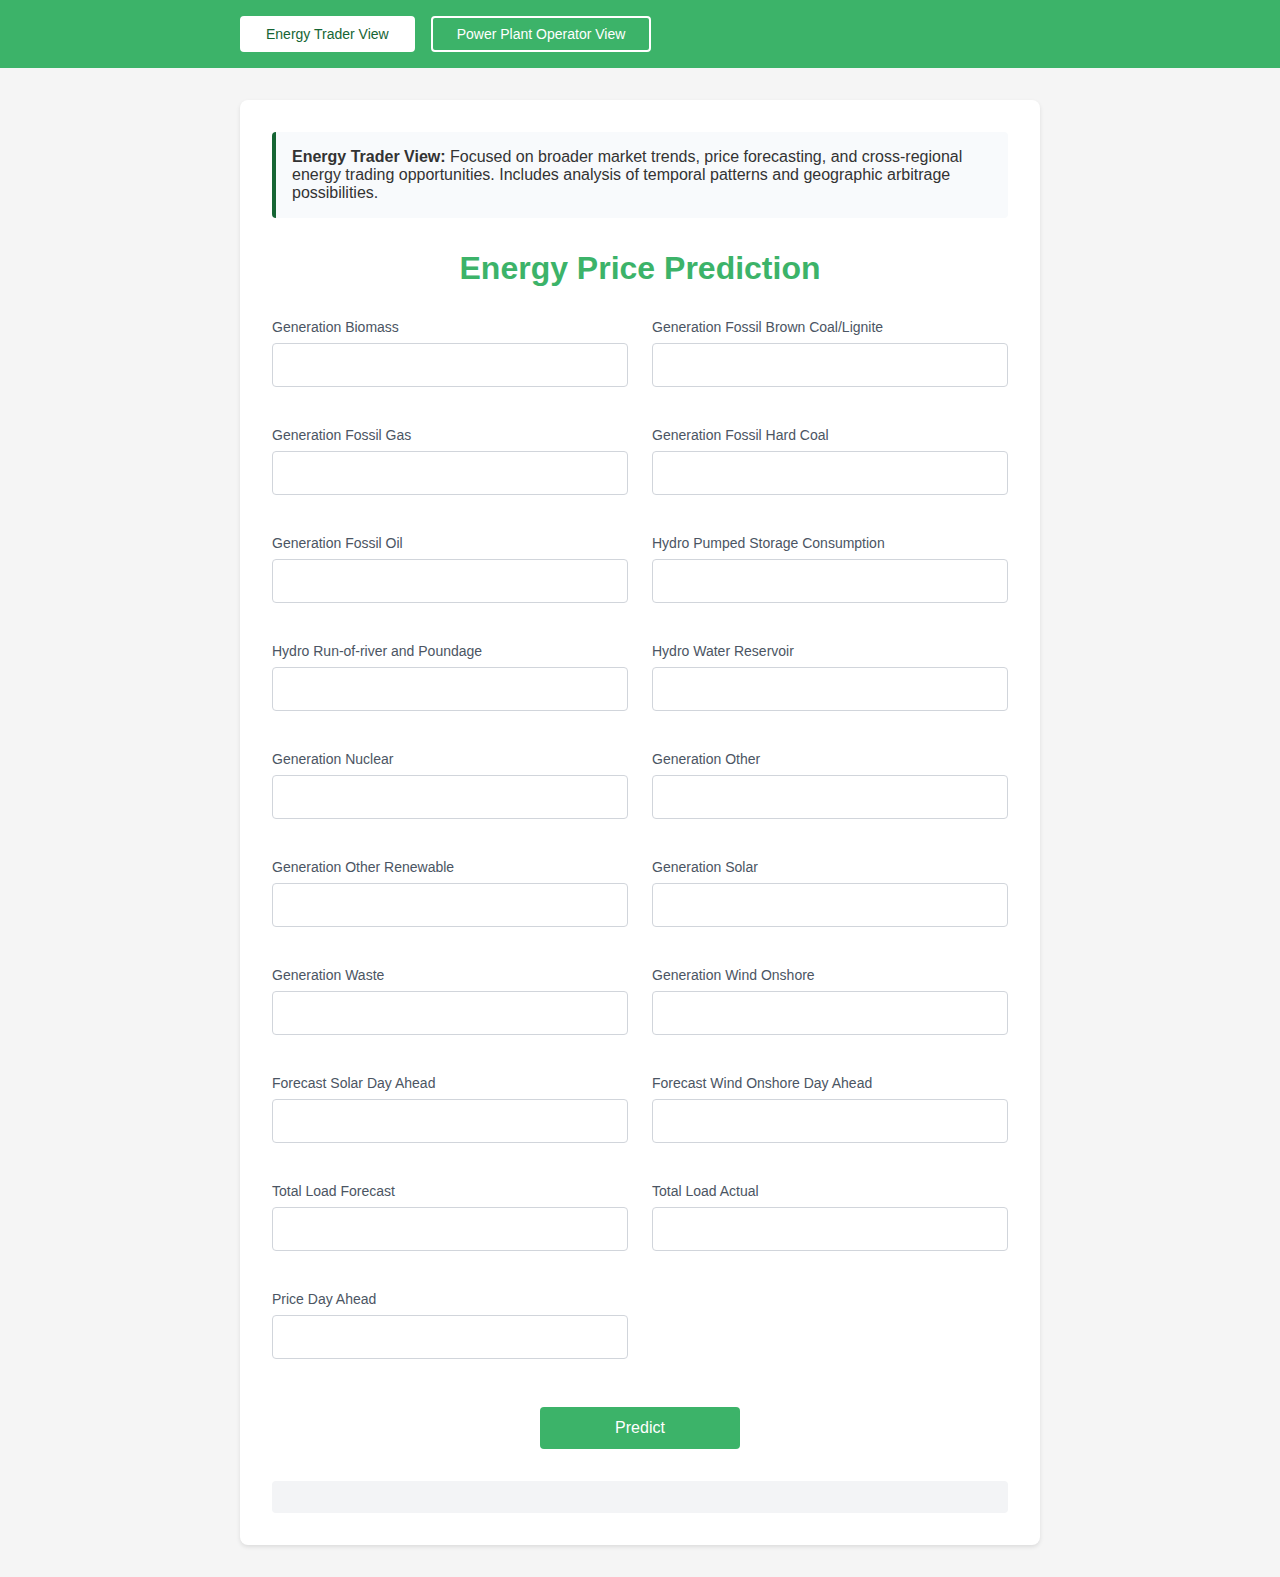
<file: index.html>
<!DOCTYPE html>
<html lang="en">
<head>
    <meta charset="UTF-8">
    <meta name="viewport" content="width=device-width, initial-scale=1.0">
    <title>Energy Price Prediction</title>
    <link rel="stylesheet" href="style.css">
    <script src="https://code.jquery.com/jquery-3.6.0.min.js"></script>
</head>
<body>
    <div class="nav-container">
        <div class="role-selector">
            <button class="role-btn active" data-role="trader">Energy Trader View</button>
            <button class="role-btn" data-role="operator">Power Plant Operator View</button>
        </div>
    </div>

    <div class="container">
        <div class="role-description" id="role-description">
            <strong>Energy Trader View:</strong> Focused on broader market trends, price forecasting, and cross-regional energy trading opportunities. Includes analysis of temporal patterns and geographic arbitrage possibilities.
        </div>
        
        <h1>Energy Price Prediction</h1>
        <form id="prediction-form">
            <div class="form-grid">
                <div class="form-group">
                    <label for="generation_biomass">Generation Biomass</label>
                    <input type="number" id="generation_biomass" name="generation biomass" required>
                </div>
                
                <div class="form-group">
                    <label for="generation_fossil_brown_coal">Generation Fossil Brown Coal/Lignite</label>
                    <input type="number" id="generation_fossil_brown_coal" name="generation fossil brown coal/lignite" required>
                </div>
                
                <div class="form-group">
                    <label for="generation_fossil_gas">Generation Fossil Gas</label>
                    <input type="number" id="generation_fossil_gas" name="generation fossil gas" required>
                </div>
                
                <div class="form-group">
                    <label for="generation_fossil_hard_coal">Generation Fossil Hard Coal</label>
                    <input type="number" id="generation_fossil_hard_coal" name="generation fossil hard coal" required>
                </div>
                
                <div class="form-group">
                    <label for="generation_fossil_oil">Generation Fossil Oil</label>
                    <input type="number" id="generation_fossil_oil" name="generation fossil oil" required>
                </div>
                
                <div class="form-group">
                    <label for="generation_hydro_pumped_storage_consumption">Hydro Pumped Storage Consumption</label>
                    <input type="number" id="generation_hydro_pumped_storage_consumption" name="generation hydro pumped storage consumption" required>
                </div>
                
                <div class="form-group">
                    <label for="generation_hydro_run_of_river_and_poundage">Hydro Run-of-river and Poundage</label>
                    <input type="number" id="generation_hydro_run_of_river_and_poundage" name="generation hydro run-of-river and poundage" required>
                </div>
                
                <div class="form-group">
                    <label for="generation_hydro_water_reservoir">Hydro Water Reservoir</label>
                    <input type="number" id="generation_hydro_water_reservoir" name="generation hydro water reservoir" required>
                </div>
                
                <div class="form-group">
                    <label for="generation_nuclear">Generation Nuclear</label>
                    <input type="number" id="generation_nuclear" name="generation nuclear" required>
                </div>
                
                <div class="form-group">
                    <label for="generation_other">Generation Other</label>
                    <input type="number" id="generation_other" name="generation other" required>
                </div>
                
                <div class="form-group">
                    <label for="generation_other_renewable">Generation Other Renewable</label>
                    <input type="number" id="generation_other_renewable" name="generation other renewable" required>
                </div>
                
                <div class="form-group">
                    <label for="generation_solar">Generation Solar</label>
                    <input type="number" id="generation_solar" name="generation solar" required>
                </div>
                
                <div class="form-group">
                    <label for="generation_waste">Generation Waste</label>
                    <input type="number" id="generation_waste" name="generation waste" required>
                </div>
                
                <div class="form-group">
                    <label for="generation_wind_onshore">Generation Wind Onshore</label>
                    <input type="number" id="generation_wind_onshore" name="generation wind onshore" required>
                </div>
                
                <div class="form-group">
                    <label for="forecast_solar_day_ahead">Forecast Solar Day Ahead</label>
                    <input type="number" id="forecast_solar_day_ahead" name="forecast solar day ahead" required>
                </div>
                
                <div class="form-group">
                    <label for="forecast_wind_onshore_day_ahead">Forecast Wind Onshore Day Ahead</label>
                    <input type="number" id="forecast_wind_onshore_day_ahead" name="forecast wind onshore day ahead" required>
                </div>
                
                <div class="form-group">
                    <label for="total_load_forecast">Total Load Forecast</label>
                    <input type="number" id="total_load_forecast" name="total load forecast" required>
                </div>
                
                <div class="form-group">
                    <label for="total_load_actual">Total Load Actual</label>
                    <input type="number" id="total_load_actual" name="total load actual" required>
                </div>
                
                <div class="form-group">
                    <label for="price_day_ahead">Price Day Ahead</label>
                    <input type="number" id="price_day_ahead" name="price day ahead" required>
                </div>
            </div>
            
            <button type="submit">Predict</button>
        </form>

        <div id="result"></div>
    </div>

    <script>
        $(document).ready(function() {
            $('.role-btn').click(function() {
                // Update active button
                $('.role-btn').removeClass('active');
                $(this).addClass('active');
                
                // Update description based on role
                const role = $(this).data('role');
                const description = role === 'trader' 
                    ? '<strong>Energy Trader View:</strong> Focused on broader market trends, price forecasting, and cross-regional energy trading opportunities. Includes analysis of temporal patterns and geographic arbitrage possibilities.'
                    : '<strong>Power Plant Operator View:</strong> Focused on specific plant performance metrics, local grid conditions, and operational efficiency. Includes detailed unit-level analysis and maintenance scheduling implications.';
                
                $('#role-description').html(description);
            });
        });
    </script>
</body>
</html>
</file>
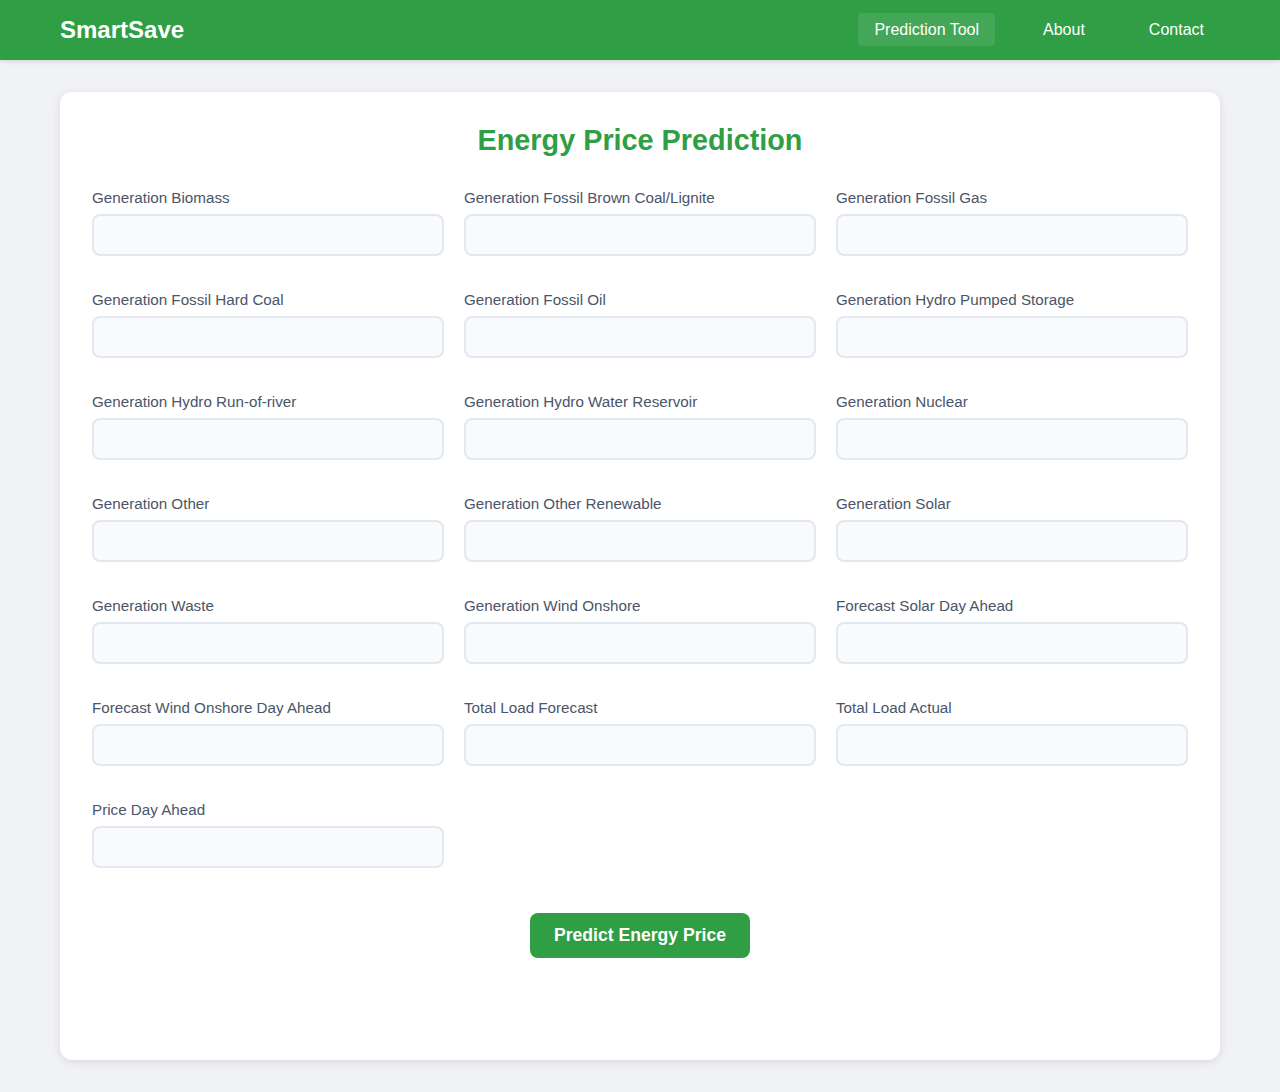
<file: frontend/index.html>
<!DOCTYPE html>
<html lang="en">
<head>
    <meta charset="UTF-8">
    <meta name="viewport" content="width=device-width, initial-scale=1.0">
    <title>SmartSave - Energy Price Prediction</title>
    <link rel="icon" type="image/x-icon" href="favicon.ico">
    <script src="https://code.jquery.com/jquery-3.6.0.min.js"></script>
    <link rel="stylesheet" href="style.css">
</head>
<body>
    <nav class="navbar">
        <div class="nav-content">
            <div class="nav-logo">SmartSave</div>
            <ul class="nav-links">
                <li><a href="#" class="active">Prediction Tool</a></li>
                <li><a href="#">About</a></li>
                <li><a href="#">Contact</a></li>
            </ul>
        </div>
    </nav>

    <main class="container">
        <div class="content-box">
            <h2 class="section-title">Energy Price Prediction</h2>
            <form id="prediction-form">
                <div class="form-grid">
                    <div class="form-group">
                        <label for="generation_biomass">Generation Biomass</label>
                        <input type="number" id="generation_biomass" name="generation biomass" required>
                    </div>
                    
                    <div class="form-group">
                        <label for="generation_fossil_brown_coal">Generation Fossil Brown Coal/Lignite</label>
                        <input type="number" id="generation_fossil_brown_coal" name="generation fossil brown coal/lignite" required>
                    </div>
                    
                    <div class="form-group">
                        <label for="generation_fossil_gas">Generation Fossil Gas</label>
                        <input type="number" id="generation_fossil_gas" name="generation fossil gas" required>
                    </div>
                    
                    <div class="form-group">
                        <label for="generation_fossil_hard_coal">Generation Fossil Hard Coal</label>
                        <input type="number" id="generation_fossil_hard_coal" name="generation fossil hard coal" required>
                    </div>
                    
                    <div class="form-group">
                        <label for="generation_fossil_oil">Generation Fossil Oil</label>
                        <input type="number" id="generation_fossil_oil" name="generation fossil oil" required>
                    </div>
                    
                    <div class="form-group">
                        <label for="generation_hydro_pumped_storage_consumption">Generation Hydro Pumped Storage</label>
                        <input type="number" id="generation_hydro_pumped_storage_consumption" name="generation hydro pumped storage consumption" required>
                    </div>
                    
                    <div class="form-group">
                        <label for="generation_hydro_run_of_river_and_poundage">Generation Hydro Run-of-river</label>
                        <input type="number" id="generation_hydro_run_of_river_and_poundage" name="generation hydro run-of-river and poundage" required>
                    </div>
                    
                    <div class="form-group">
                        <label for="generation_hydro_water_reservoir">Generation Hydro Water Reservoir</label>
                        <input type="number" id="generation_hydro_water_reservoir" name="generation hydro water reservoir" required>
                    </div>
                    
                    <div class="form-group">
                        <label for="generation_nuclear">Generation Nuclear</label>
                        <input type="number" id="generation_nuclear" name="generation nuclear" required>
                    </div>
                    
                    <div class="form-group">
                        <label for="generation_other">Generation Other</label>
                        <input type="number" id="generation_other" name="generation other" required>
                    </div>
                    
                    <div class="form-group">
                        <label for="generation_other_renewable">Generation Other Renewable</label>
                        <input type="number" id="generation_other_renewable" name="generation other renewable" required>
                    </div>
                    
                    <div class="form-group">
                        <label for="generation_solar">Generation Solar</label>
                        <input type="number" id="generation_solar" name="generation solar" required>
                    </div>
                    
                    <div class="form-group">
                        <label for="generation_waste">Generation Waste</label>
                        <input type="number" id="generation_waste" name="generation waste" required>
                    </div>
                    
                    <div class="form-group">
                        <label for="generation_wind_onshore">Generation Wind Onshore</label>
                        <input type="number" id="generation_wind_onshore" name="generation wind onshore" required>
                    </div>
                    
                    <div class="form-group">
                        <label for="forecast_solar_day_ahead">Forecast Solar Day Ahead</label>
                        <input type="number" id="forecast_solar_day_ahead" name="forecast solar day ahead" required>
                    </div>
                    
                    <div class="form-group">
                        <label for="forecast_wind_onshore_day_ahead">Forecast Wind Onshore Day Ahead</label>
                        <input type="number" id="forecast_wind_onshore_day_ahead" name="forecast wind onshore day ahead" required>
                    </div>
                    
                    <div class="form-group">
                        <label for="total_load_forecast">Total Load Forecast</label>
                        <input type="number" id="total_load_forecast" name="total load forecast" required>
                    </div>
                    
                    <div class="form-group">
                        <label for="total_load_actual">Total Load Actual</label>
                        <input type="number" id="total_load_actual" name="total load actual" required>
                    </div>
                    
                    <div class="form-group">
                        <label for="price_day_ahead">Price Day Ahead</label>
                        <input type="number" id="price_day_ahead" name="price day ahead" required>
                    </div>
                </div>
                
                <button type="submit">Predict Energy Price</button>
            </form>

            <div id="result"></div>
        </div>
    </main>

    <script>
        $(document).ready(function() {
            const API_URL = 'https://smartsave-cgw1.onrender.com';
    
            $('#prediction-form').submit(function(e) {
                e.preventDefault();
                
                $('#result').html('<p>Calculating prediction...</p>');
                
                const formData = {};
                $(this).serializeArray().forEach(item => {
                    formData[item.name] = item.value;
                });
                
                $.ajax({
                    url: `${API_URL}/predict`,
                    method: 'POST',
                    data: formData,
                    success: function(response) {
                        $('#result').html(`
                            <div class="prediction-result">
                                <h3>Prediction Results</h3>
                                <p>Predicted Price: €${response.predicted_price.toFixed(2)}</p>
                                <p>Recommended Action: ${response.action}</p>
                            </div>
                        `);
                    },
                    error: function(xhr, status, error) {
                        $('#result').html(`<div class="error">Error: ${error}</div>`);
                    }
                });
            });
        });
    </script>
</body>
</html>
</file>
<file: style.css>
* {
    margin: 0;
    padding: 0;
    box-sizing: border-box;
    font-family: -apple-system, BlinkMacSystemFont, 'Segoe UI', Roboto, Oxygen, Ubuntu, Cantarell, sans-serif;
}

body {
    background-color: #f5f5f5;
    padding: 0;
    color: #333;
}

.nav-container {
    background-color: #3cb369;  /* Changed to green */
    padding: 1rem 2rem;
    margin-bottom: 2rem;
}

.role-selector {
    max-width: 800px;
    margin: 0 auto;
    display: flex;
    gap: 1rem;
}

.role-btn {
    padding: 0.5rem 1.5rem;
    border: 2px solid white;
    background: transparent;
    color: white;
    border-radius: 4px;
    cursor: pointer;
    font-size: 0.875rem;
    transition: all 0.2s;
}

.role-btn.active {
    background-color: white;
    color: #166534;  /* Changed to green */
}

.role-btn:hover {
    background-color: rgba(255, 255, 255, 0.1);
}

.role-btn.active:hover {
    background-color: #f8fafc;
}

.container {
    max-width: 800px;
    margin: 2rem auto;
    background: white;
    padding: 2rem;
    border-radius: 8px;
    box-shadow: 0 2px 4px rgba(0,0,0,0.1);
}

h1 {
    color: #3cb369;  /* Changed to green */
    margin-bottom: 2rem;
    text-align: center;
    font-size: 2rem;
}

.role-description {
    background-color: #f8fafc;
    border-radius: 4px;
    padding: 1rem;
    margin-bottom: 2rem;
    border-left: 4px solid #166534;  /* Changed to green */
}

.form-grid {
    display: grid;
    grid-template-columns: repeat(auto-fit, minmax(300px, 1fr));
    gap: 1.5rem;
}

.form-group {
    margin-bottom: 1rem;
}

label {
    display: block;
    margin-bottom: 0.5rem;
    font-size: 0.875rem;
    color: #4b5563;
}

input[type="number"] {
    width: 100%;
    padding: 0.75rem;
    border: 1px solid #d1d5db;
    border-radius: 4px;
    font-size: 1rem;
    transition: border-color 0.2s;
}

input[type="number"]:focus {
    outline: none;
    border-color: #166534;  /* Changed to green */
    box-shadow: 0 0 0 3px rgba(22,101,52,0.1);  /* Changed to green */
}

button[type="submit"] {
    background-color: #3cb369;  /* Changed to green */
    color: white;
    padding: 0.75rem 2rem;
    border: none;
    border-radius: 4px;
    font-size: 1rem;
    cursor: pointer;
    transition: background-color 0.2s;
    width: 100%;
    max-width: 200px;
    margin: 2rem auto;
    display: block;
}

button[type="submit"]:hover {
    background-color: #33a55f;  /* Darker green */
}

#result {
    margin-top: 2rem;
    padding: 1rem;
    border-radius: 4px;
    background-color: #f3f4f6;
    text-align: center;
}

@media (max-width: 768px) {
    .container {
        margin: 1rem;
        padding: 1rem;
    }
    
    .nav-container {
        padding: 1rem;
    }
    
    .role-selector {
        flex-direction: column;
    }
    
    .role-btn {
        width: 100%;
        text-align: center;
    }
}
</file>
<file: frontend/style.css>
/* Reset and base styles */
* {
    margin: 0;
    padding: 0;
    box-sizing: border-box;
    font-family: -apple-system, BlinkMacSystemFont, 'Segoe UI', Roboto, Oxygen, Ubuntu, Cantarell, sans-serif;
}

body {
    background-color: #f0f2f5;
    color: #1a1a1a;
    min-height: 100vh;
}

/* Navigation styles */
.navbar {
    background-color: #2f9e44;
    color: white;
    padding: 1rem 0;
    box-shadow: 0 2px 4px rgba(0, 0, 0, 0.1);
}

.nav-content {
    max-width: 1200px;
    margin: 0 auto;
    padding: 0 20px;
    display: flex;
    justify-content: space-between;
    align-items: center;
}

.nav-logo {
    font-size: 1.5rem;
    font-weight: bold;
    color: white;
}

.nav-links {
    display: flex;
    list-style: none;
    gap: 2rem;
}

.nav-links a {
    color: white;
    text-decoration: none;
    font-weight: 500;
    padding: 0.5rem 1rem;
    border-radius: 4px;
    transition: background-color 0.2s;
}

.nav-links a:hover,
.nav-links a.active {
    background-color: rgba(255, 255, 255, 0.1);
}

/* Main container styles */
.container {
    max-width: 1200px;
    margin: 2rem auto;
    padding: 0 20px;
}

.content-box {
    background: white;
    padding: 2rem;
    border-radius: 12px;
    box-shadow: 0 2px 10px rgba(0, 0, 0, 0.1);
}

.section-title {
    color: #2f9e44;
    font-size: 1.8rem;
    margin-bottom: 2rem;
    text-align: center;
}

/* Form styles */
.form-grid {
    display: grid;
    grid-template-columns: repeat(auto-fit, minmax(350px, 1fr));
    gap: 20px;
    margin-bottom: 30px;
}

.form-group {
    margin-bottom: 15px;
}

label {
    display: block;
    margin-bottom: 8px;
    color: #4a5568;
    font-size: 0.95rem;
    font-weight: 500;
}

input[type="number"] {
    width: 100%;
    padding: 10px 12px;
    border: 2px solid #e2e8f0;
    border-radius: 8px;
    font-size: 1rem;
    transition: all 0.2s ease;
    background-color: #f8fafc;
}

input[type="number"]:focus {
    border-color: #2f9e44;
    outline: none;
    box-shadow: 0 0 0 3px rgba(47, 158, 68, 0.1);
}

button[type="submit"] {
    background-color: #2f9e44;
    color: white;
    padding: 12px 24px;
    border: none;
    border-radius: 8px;
    font-size: 1.1rem;
    font-weight: 600;
    cursor: pointer;
    transition: background-color 0.2s ease;
    display: block;
    margin: 0 auto;
    min-width: 200px;
}

button[type="submit"]:hover {
    background-color: #2b8a3e;
}

/* Results styles */
#result {
    margin-top: 30px;
    padding: 20px;
    border-radius: 8px;
    text-align: center;
}

.prediction-result {
    background-color: #f1f8ff;
    padding: 20px;
    border-radius: 8px;
    border-left: 4px solid #2f9e44;
}

.prediction-result h3 {
    color: #2f9e44;
    margin-bottom: 15px;
}

.error {
    background-color: #fff5f5;
    color: #c53030;
    padding: 12px;
    border-radius: 8px;
    border-left: 4px solid #c53030;
}

/* Responsive styles */
@media (max-width: 768px) {
    .nav-content {
        flex-direction: column;
        gap: 1rem;
    }

    .nav-links {
        gap: 1rem;
    }

    .container {
        padding: 10px;
    }

    .content-box {
        padding: 1rem;
    }

    .form-grid {
        grid-template-columns: 1fr;
    }

    button[type="submit"] {
        width: 100%;
    }
}
</file>
